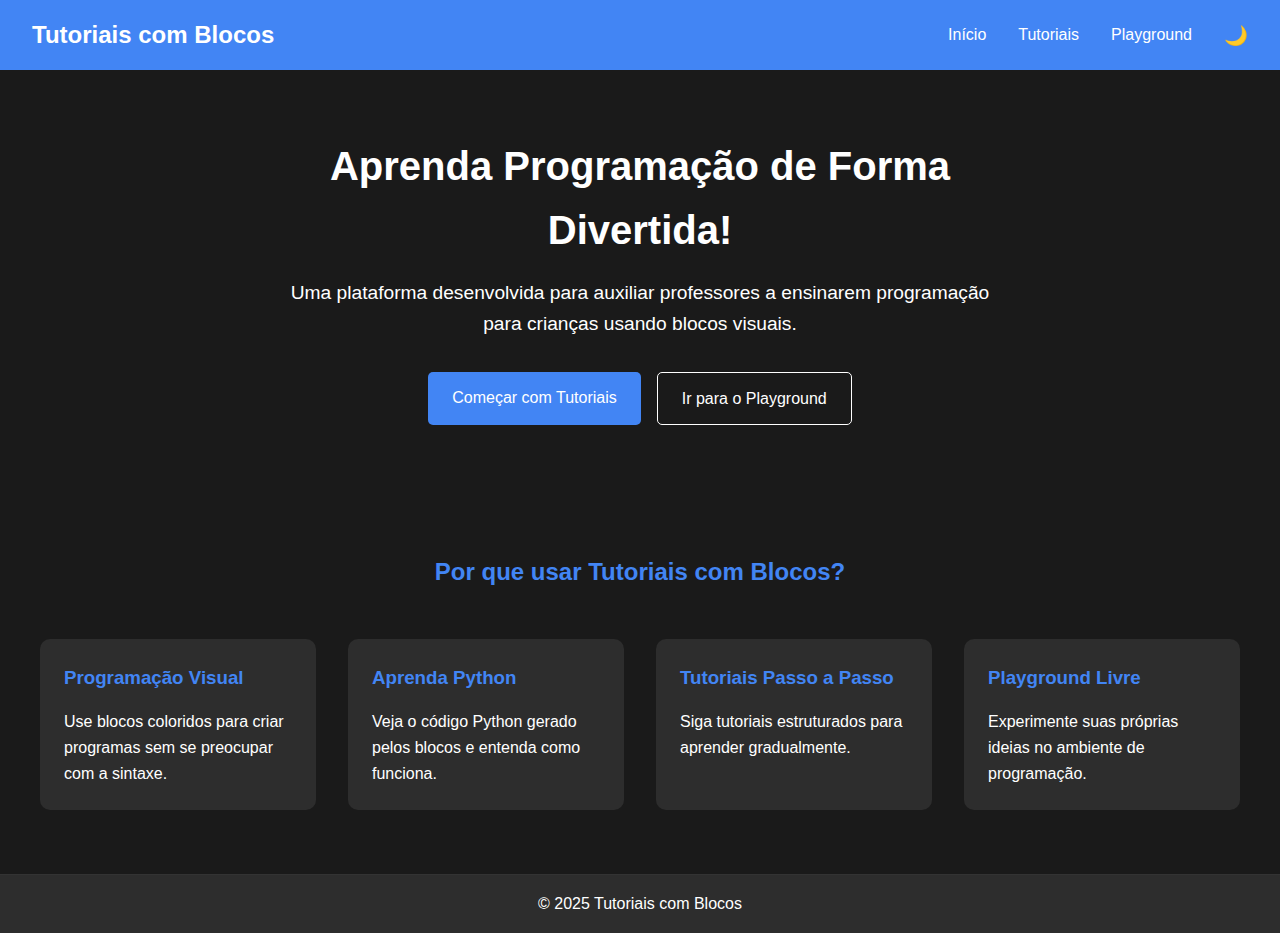
<file: index.html>
<!DOCTYPE html>
<html lang="pt-BR">
<head>
    <meta charset="UTF-8">
    <meta name="viewport" content="width=device-width, initial-scale=1.0">
    <title>Tutoriais com Blocos</title>
    <link rel="stylesheet" href="assets/css/styles.css">
    <script src="assets/js/theme.js"></script>
</head>
<body>
    <header>
        <nav class="navbar">
            <div class="logo">Tutoriais com Blocos</div>
            <div class="nav-links">
                <a href="index.html">Início</a>
                <a href="tutorials.html">Tutoriais</a>
                <a href="playground.html">Playground</a>
                <button class="theme-toggle">🌙</button>
            </div>
        </nav>
    </header>

    <main>
        <section class="hero">
            <h1>Aprenda Programação de Forma Divertida!</h1>
            <p>Uma plataforma desenvolvida para auxiliar professores a ensinarem programação para crianças usando blocos visuais.</p>
            <div class="cta-buttons">
                <a href="tutorials.html" class="btn primary">Começar com Tutoriais</a>
                <a href="playground.html" class="btn secondary">Ir para o Playground</a>
            </div>
        </section>

        <section class="features">
            <h2>Por que usar Tutoriais com Blocos?</h2>
            <div class="features-grid">
                <div class="feature-card">
                    <h3>Programação Visual</h3>
                    <p>Use blocos coloridos para criar programas sem se preocupar com a sintaxe.</p>
                </div>
                <div class="feature-card">
                    <h3>Aprenda Python</h3>
                    <p>Veja o código Python gerado pelos blocos e entenda como funciona.</p>
                </div>
                <div class="feature-card">
                    <h3>Tutoriais Passo a Passo</h3>
                    <p>Siga tutoriais estruturados para aprender gradualmente.</p>
                </div>
                <div class="feature-card">
                    <h3>Playground Livre</h3>
                    <p>Experimente suas próprias ideias no ambiente de programação.</p>
                </div>
            </div>
        </section>
    </main>

    <footer>
        <p>© 2025 Tutoriais com Blocos</p>
    </footer>
</body>
</html>
</file>
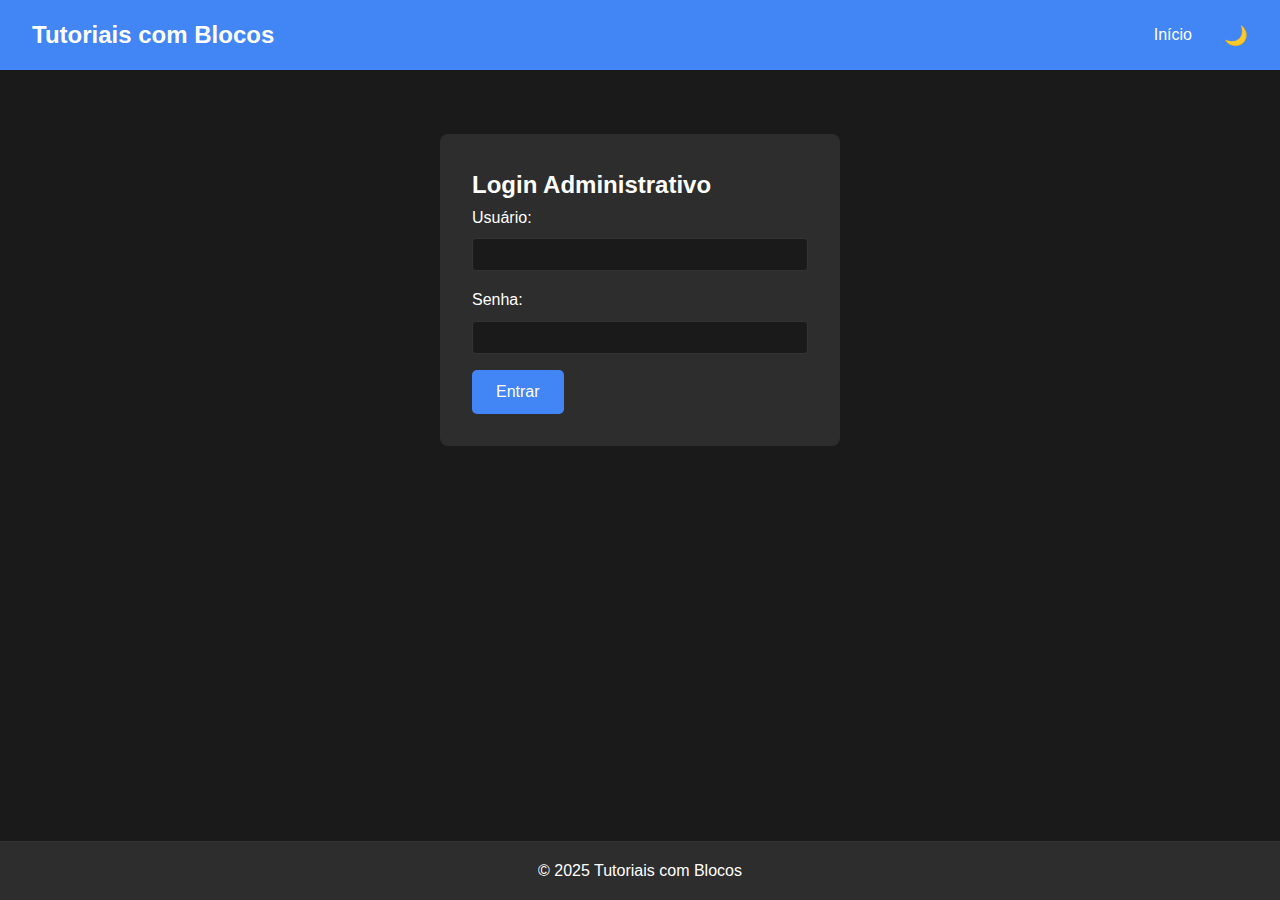
<file: admin.html>
<!DOCTYPE html>
<html lang="pt-BR">
<head>
    <meta charset="UTF-8">
    <meta name="viewport" content="width=device-width, initial-scale=1.0">
    <title>Admin - Tutoriais com Blocos</title>
    <link rel="stylesheet" href="assets/css/styles.css">
    <link rel="stylesheet" href="assets/css/admin.css">
    <script src="assets/js/theme.js"></script>
</head>
<body>
    <header>
        <nav class="navbar">
            <div class="logo">Tutoriais com Blocos</div>
            <div class="nav-links">
                <a href="index.html">Início</a>
                <button class="theme-toggle">🌙</button>
            </div>
        </nav>
    </header>

    <main>
        <!-- Tela de Login -->
        <div id="loginScreen" class="admin-container">
            <div class="login-box">
                <h2>Login Administrativo</h2>
                <form id="loginForm">
                    <div class="form-group">
                        <label for="username">Usuário:</label>
                        <input type="text" id="username" required>
                    </div>
                    <div class="form-group">
                        <label for="password">Senha:</label>
                        <input type="password" id="password" required>
                    </div>
                    <button type="submit" class="btn primary">Entrar</button>
                </form>
            </div>
        </div>

        <!-- Painel Admin (inicialmente oculto) -->
        <div id="adminPanel" class="admin-container" style="display: none;">
            <div class="admin-content">
                <div class="admin-header">
                    <h2>Gerenciar Tutoriais</h2>
                    <div class="admin-actions">
                        <button onclick="showChangePasswordModal()" class="btn secondary">Alterar Senha</button>
                        <button id="logoutBtn" class="btn secondary">Sair</button>
                    </div>
                </div>
                <button id="newTutorialBtn" class="btn primary">Novo Tutorial</button>
                
                <!-- Formulário de Tutorial (inicialmente oculto) -->
                <div id="tutorialForm" class="tutorial-form" style="display: none;">
                    <h3 id="formTitle">Novo Tutorial</h3>
                    <form id="tutorialEditor">
                        <div class="form-group">
                            <label for="tutorialId">ID (ex: 1-1):</label>
                            <input type="text" id="tutorialId" required pattern="\d+-\d+" title="Formato: número-número (ex: 1-1)">
                            <small class="form-help">O primeiro número indica o módulo, o segundo a ordem do tutorial nesse módulo</small>
                        </div>
                        <div class="form-group">
                            <label for="tutorialTitle">Título:</label>
                            <input type="text" id="tutorialTitle" required>
                        </div>
                        <div class="form-group">
                            <label for="tutorialContent">Conteúdo:</label>
                            <textarea id="tutorialContent" rows="10" required></textarea>
                        </div>
                        <div class="form-buttons">
                            <button type="submit" class="btn primary">Salvar</button>
                            <button type="button" id="cancelBtn" class="btn secondary">Cancelar</button>
                        </div>
                    </form>
                </div>

                <div class="tutorials-list" id="tutorialsList">
                    <!-- Lista de tutoriais será inserida aqui via JavaScript -->
                </div>
            </div>
        </div>
    </main>

    <footer>
        <p>© 2025 Tutoriais com Blocos</p>
    </footer>

    <script src="assets/js/admin.js"></script>

    <!-- Adicionar antes do fechamento do body -->
    <div id="changePasswordModal" class="modal">
        <div class="modal-content">
            <h2>Alterar Senha</h2>
            <form id="changePasswordForm">
                <div class="form-group">
                    <label for="currentPassword">Senha Atual:</label>
                    <input type="password" id="currentPassword" required>
                </div>
                <div class="form-group">
                    <label for="newPassword">Nova Senha:</label>
                    <input type="password" id="newPassword" required>
                </div>
                <div class="form-group">
                    <label for="confirmPassword">Confirmar Nova Senha:</label>
                    <input type="password" id="confirmPassword" required>
                </div>
                <div class="button-group">
                    <button type="button" class="btn secondary" onclick="closeChangePasswordModal()">Cancelar</button>
                    <button type="submit" class="btn primary">Salvar</button>
                </div>
            </form>
        </div>
    </div>

    <script>
        // Verificar se é um novo login
        if (localStorage.getItem('justLoggedIn')) {
            localStorage.removeItem('justLoggedIn');
            // Forçar um hard reload com cache bypass
            window.location.href = window.location.href + 
                (window.location.href.includes('?') ? '&' : '?') + 
                'cache=' + new Date().getTime();
        }
    </script>
</body>
</html>
</file>
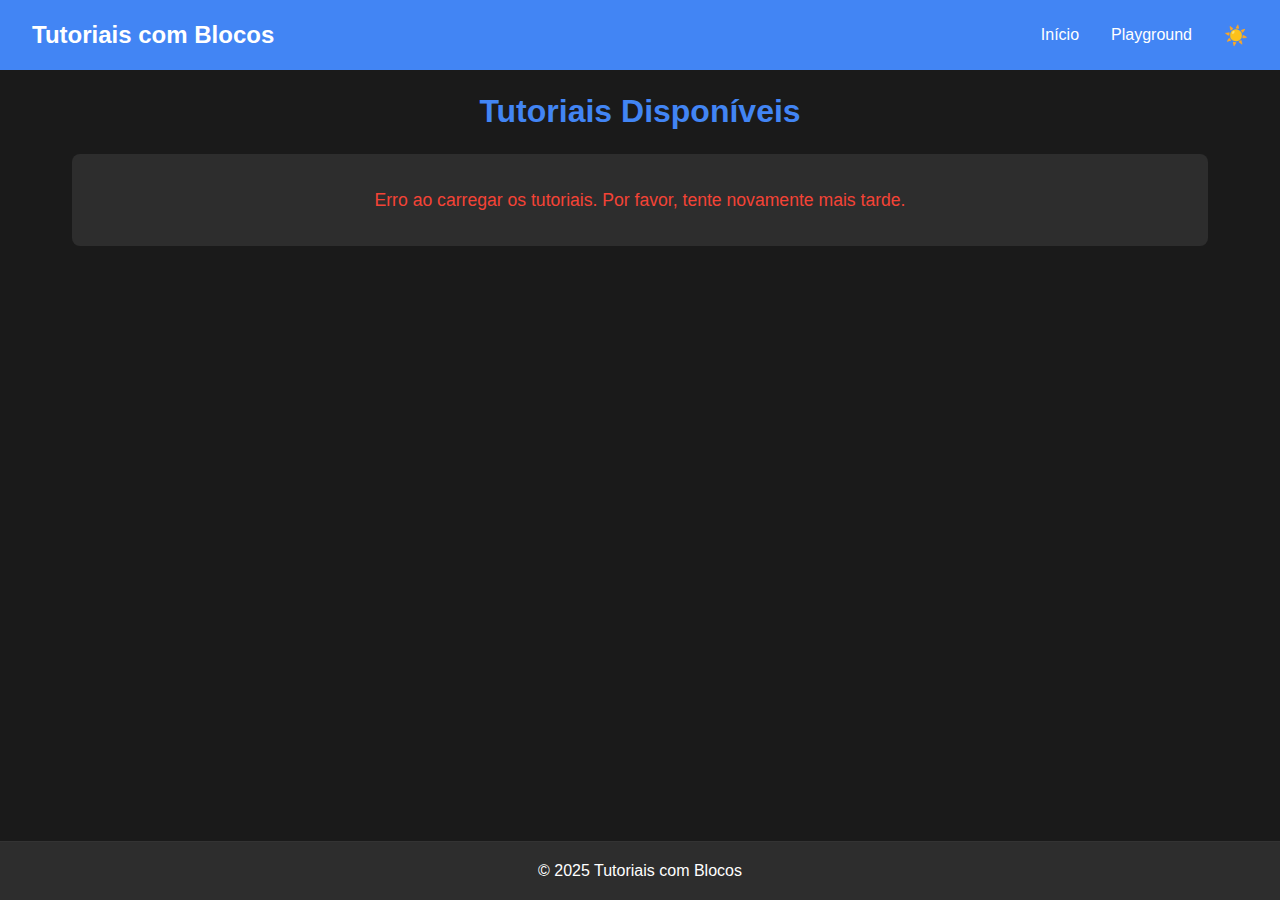
<file: tutorials.html>
<!DOCTYPE html>
<html lang="pt-BR" data-theme="dark">
<head>
    <meta charset="UTF-8">
    <meta name="viewport" content="width=device-width, initial-scale=1.0">
    <title>Tutoriais com Blocos - Lista de Tutoriais</title>
    <link rel="stylesheet" href="https://fonts.googleapis.com/icon?family=Material+Icons">
    <!-- Primeiro carrega o CSS global -->
    <link rel="stylesheet" href="assets/css/styles.css">
    <!-- Depois carrega o CSS específico da página -->
    <link rel="stylesheet" href="assets/css/tutorials.css">
</head>
<body>
    <header>
        <nav class="navbar">
            <div class="logo">Tutoriais com Blocos</div>
            <div class="nav-links">
                <a href="index.html">Início</a>
                <a href="playground.html">Playground</a>
                <button class="theme-toggle">🌙</button>
            </div>
        </nav>
    </header>

    <main>
        <div class="tutorials-container">
            <h1>Tutoriais Disponíveis</h1>
            
            <div class="modules-container">
                <!-- Os módulos serão inseridos aqui dinamicamente -->
            </div>
        </div>
    </main>

    <footer>
        <p>&copy; 2025 Tutoriais com Blocos</p>
    </footer>

    <script>
        const themeToggle = document.querySelector('.theme-toggle');
        const html = document.documentElement;

        // Carregar tema salvo, usando 'dark' como padrão
        const savedTheme = localStorage.getItem('theme') || 'dark';
        html.setAttribute('data-theme', savedTheme);
        themeToggle.textContent = savedTheme === 'dark' ? '☀️' : '🌙';

        themeToggle.addEventListener('click', () => {
            const currentTheme = html.getAttribute('data-theme');
            const newTheme = currentTheme === 'light' ? 'dark' : 'light';
            
            html.setAttribute('data-theme', newTheme);
            localStorage.setItem('theme', newTheme);
            themeToggle.textContent = newTheme === 'dark' ? '☀️' : '🌙';
        });
    </script>
    <script src="assets/js/tutorials.js"></script>
</body>
</html>
</file>
<file: assets/css/styles.css>
:root {
    /* Tema escuro (padrão) */
    --primary-color: #4285f4;
    --text-color: #ffffff;
    --background-dark: #1a1a1a;
    --card-background: #2d2d2d;
    --border-color: #333;
}

[data-theme="light"] {
    /* Tema claro */
    --primary-color: #4285f4;
    --text-color: #333333;
    --background-dark: #ffffff;
    --card-background: #f5f5f5;
    --border-color: #e0e0e0;
}

* {
    margin: 0;
    padding: 0;
    box-sizing: border-box;
}

body {
    font-family: 'Arial', sans-serif;
    background-color: var(--background-dark);
    color: var(--text-color);
    line-height: 1.6;
    min-height: 100vh;
    display: flex;
    flex-direction: column;
}

main {
    flex: 1;
}

/* Navbar */
.navbar {
    display: flex;
    justify-content: space-between;
    align-items: center;
    padding: 1rem 2rem;
    background-color: var(--primary-color);
}

.logo {
    font-size: 1.5rem;
    font-weight: bold;
}

.nav-links {
    display: flex;
    gap: 2rem;
    align-items: center;
}

.nav-links a {
    color: var(--text-color);
    text-decoration: none;
}

.theme-toggle {
    background: none;
    border: none;
    cursor: pointer;
    font-size: 1.2rem;
}

/* Hero Section */
.hero {
    text-align: center;
    padding: 4rem 2rem;
    max-width: 800px;
    margin: 0 auto;
}

.hero h1 {
    font-size: 2.5rem;
    margin-bottom: 1rem;
}

.hero p {
    font-size: 1.2rem;
    margin-bottom: 2rem;
}

/* Buttons */
.cta-buttons {
    display: flex;
    gap: 1rem;
    justify-content: center;
}

.btn {
    padding: 0.8rem 1.5rem;
    border-radius: 5px;
    border: none;
    cursor: pointer;
    font-size: 1rem;
    transition: opacity 0.3s;
    text-decoration: none;
    display: inline-block;
}

.btn:hover {
    opacity: 0.9;
}

.primary {
    background-color: var(--primary-color);
    color: var(--text-color);
}

.secondary {
    background-color: transparent;
    border: 1px solid var(--text-color);
    color: var(--text-color);
}

/* Features Section */
.features {
    padding: 4rem 2rem;
}

.features h2 {
    text-align: center;
    margin-bottom: 3rem;
    color: var(--primary-color);
}

.features-grid {
    display: grid;
    grid-template-columns: repeat(auto-fit, minmax(250px, 1fr));
    gap: 2rem;
    max-width: 1200px;
    margin: 0 auto;
}

.feature-card {
    background-color: var(--card-background);
    padding: 1.5rem;
    border-radius: 10px;
    text-align: left;
}

.feature-card h3 {
    color: var(--primary-color);
    margin-bottom: 1rem;
}

/* Footer */
footer {
    background-color: var(--card-background);
    color: var(--text-color);
    text-align: center;
    padding: 1rem;
    border-top: 1px solid var(--border-color);
}

footer p {
    margin: 0;
}

/* Responsividade */
@media (max-width: 768px) {
    .nav-links {
        gap: 1rem;
    }

    .hero h1 {
        font-size: 2rem;
    }

    .cta-buttons {
        flex-direction: column;
    }

    .features-grid {
        grid-template-columns: 1fr;
    }
}
</file>
<file: assets/css/admin.css>
.admin-container {
    max-width: 1200px;
    margin: 2rem auto;
    padding: 0 1rem;
}

.login-box {
    background-color: var(--card-background);
    padding: 2rem;
    border-radius: 8px;
    max-width: 400px;
    margin: 4rem auto;
}

.form-group {
    margin-bottom: 1rem;
}

.form-group label {
    display: block;
    margin-bottom: 0.5rem;
}

.form-group input {
    width: 100%;
    padding: 0.5rem;
    border: 1px solid var(--border-color);
    border-radius: 4px;
    background-color: var(--background-dark);
    color: var(--text-color);
}

.admin-content {
    background-color: var(--card-background);
    padding: 2rem;
    border-radius: 8px;
}

.tutorials-list {
    margin-top: 2rem;
}

.tutorial-item {
    display: flex;
    align-items: center;
    justify-content: space-between;
    padding: 8px;
    border-bottom: 1px solid #eee;
    transition: background-color 0.3s;
}

.tutorial-item:hover {
    background-color: #f5f5f5;
}

.tutorial-item span {
    cursor: pointer;
    flex: 1;
}

.delete-btn {
    background-color: #ff4444;
    color: white;
    border: none;
    border-radius: 50%;
    width: 24px;
    height: 24px;
    line-height: 24px;
    text-align: center;
    cursor: pointer;
    transition: background-color 0.3s;
}

.delete-btn:hover {
    background-color: #cc0000;
}

button:disabled {
    opacity: 0.7;
    cursor: not-allowed;
}

#newTutorialBtn {
    margin-bottom: 1rem;
}

.tutorial-form {
    background-color: var(--card-background);
    padding: 2rem;
    border-radius: 8px;
    margin: 1rem 0;
}

.tutorial-form h3 {
    margin-bottom: 1.5rem;
    color: var(--primary-color);
}

.form-buttons {
    display: flex;
    gap: 1rem;
    margin-top: 1.5rem;
}

textarea {
    width: 100%;
    padding: 0.5rem;
    border: 1px solid var(--border-color);
    border-radius: 4px;
    background-color: var(--background-dark);
    color: var(--text-color);
    font-family: inherit;
    resize: vertical;
}

.form-help {
    display: block;
    font-size: 0.85em;
    color: #666;
    margin-top: 0.25rem;
}

.module-group {
    margin-bottom: 2rem;
    background-color: var(--card-background);
    border-radius: 8px;
    overflow: hidden;
}

.module-group h3 {
    padding: 1rem;
    margin: 0;
    background-color: var(--primary-color);
    color: white;
}

.tutorial-actions {
    display: flex;
    gap: 0.5rem;
}

.preview-btn {
    background-color: #4CAF50;
    color: white;
    border: none;
    border-radius: 50%;
    width: 24px;
    height: 24px;
    line-height: 24px;
    text-align: center;
    cursor: pointer;
    transition: background-color 0.3s;
    padding: 0;
    font-size: 14px;
    display: flex;
    align-items: center;
    justify-content: center;
}

.preview-btn:hover {
    background-color: #45a049;
    transform: scale(1.1);
}

.preview-dialog {
    border: none;
    border-radius: 8px;
    padding: 0;
    max-width: 800px;
    width: 90%;
    max-height: 90vh;
    background-color: var(--card-background);
}

.preview-dialog::backdrop {
    background-color: rgba(0, 0, 0, 0.5);
}

.preview-content {
    padding: 2rem;
    max-height: calc(90vh - 4rem);
    overflow-y: auto;
}

.preview-content h2 {
    margin-top: 0;
    color: var(--primary-color);
    border-bottom: 2px solid var(--primary-color);
    padding-bottom: 0.5rem;
}

.preview-info {
    margin: 1rem 0;
    padding: 0.5rem;
    background-color: var(--background-dark);
    border-radius: 4px;
    font-size: 0.9em;
    color: var(--text-color);
}

.tutorial-content {
    margin: 1rem 0;
    padding: 1rem;
    background-color: var(--background-dark);
    border-radius: 4px;
    white-space: pre-wrap;
    line-height: 1.5;
}

.close-preview {
    margin-top: 1rem;
    padding: 0.5rem 1rem;
    background-color: var(--primary-color);
    color: white;
    border: none;
    border-radius: 4px;
    cursor: pointer;
    transition: background-color 0.3s;
}

.close-preview:hover {
    background-color: var(--primary-color-dark);
}

.tutorial-item {
    padding: 1rem;
    border-bottom: 1px solid var(--border-color);
}

.tutorial-item:last-child {
    border-bottom: none;
}

.tutorial-content-editor {
    white-space: pre-wrap;
    min-height: 300px;
    width: 100%;
    padding: 1rem;
    font-family: 'Arial', sans-serif;
    line-height: 1.6;
}

.modal {
    display: none;
    position: fixed;
    top: 0;
    left: 0;
    width: 100%;
    height: 100%;
    background-color: rgba(0, 0, 0, 0.5);
    z-index: 1000;
}

.modal-content {
    background-color: var(--card-background);
    margin: 15% auto;
    padding: 20px;
    border-radius: 8px;
    width: 80%;
    max-width: 500px;
}

.button-group {
    display: flex;
    justify-content: flex-end;
    gap: 1rem;
    margin-top: 1rem;
}

.admin-header {
    display: flex;
    justify-content: space-between;
    align-items: center;
    margin-bottom: 1rem;
}

.admin-actions {
    display: flex;
    gap: 0.5rem;
}
</file>
<file: assets/css/tutorials.css>
.tutorials-container {
    max-width: 1200px;
    margin: 1rem auto;
    padding: 0 1rem;
    color: var(--text-color);
}

.tutorials-container h1 {
    color: var(--primary-color);
    text-align: center;
    margin-bottom: 1rem;
}

.module-container {
    background-color: #ffffff;
    border-radius: 8px;
    margin-bottom: 1rem;
    box-shadow: 0 2px 4px rgba(0, 0, 0, 0.1);
    overflow: hidden;
    border: 1px solid var(--border-color);
}

.module-header {
    background-color: var(--primary-color);
    color: white;
    padding: 0.75rem 1rem;
    font-size: 1.2rem;
    font-weight: bold;
}

.tutorials-list {
    padding: 0.5rem;
    background-color: var(--card-background);
}

.tutorial-card {
    background-color: var(--background-dark);
    border-radius: 6px;
    padding: 0.5rem 0.75rem;
    margin-bottom: 0.5rem;
    cursor: pointer;
    transition: all 0.3s ease;
    border: 1px solid var(--border-color);
}

.tutorial-card:last-child {
    margin-bottom: 0;
}

.tutorial-card:hover {
    transform: translateY(-2px);
    box-shadow: 0 4px 8px rgba(0, 0, 0, 0.1);
}

.tutorial-card h3 {
    color: var(--primary-color);
    margin: 0;
    display: flex;
    gap: 0.5rem;
    align-items: baseline;
    font-size: 1rem;
    line-height: 1.2;
}

.tutorial-card h3 .tutorial-code {
    color: var(--text-color);
    font-size: 0.9em;
    opacity: 0.8;
}

.tutorial-card p {
    color: var(--text-color);
    margin-top: 0.25rem;
    font-size: 0.9rem;
    line-height: 1.3;
}

/* Novo: Conteúdo expandido do tutorial */
.tutorial-expanded-content {
    max-height: 0;
    overflow: hidden;
    transition: max-height 0.3s ease-out;
    margin-top: 0;
    opacity: 0;
}

.tutorial-card.expanded .tutorial-expanded-content {
    max-height: 1000px; /* Altura máxima para a animação */
    margin-top: 1rem;
    opacity: 1;
    border-top: 1px solid var(--border-color);
    padding-top: 1rem;
}

.tutorial-expanded-content .tutorial-body {
    margin: 0 0 1rem 0;
    line-height: 1.4;
    color: var(--text-color);
}

.tutorial-expanded-content .tutorial-actions {
    display: flex;
    justify-content: flex-end;
    gap: 0.5rem;
}

.tutorial-expanded-content .start-tutorial,
.tutorial-expanded-content .close-tutorial {
    padding: 0.5rem 1rem;
    border: none;
    border-radius: 4px;
    cursor: pointer;
    font-size: 0.9rem;
    text-align: center;
}

.tutorial-expanded-content .start-tutorial {
    background-color: #4CAF50; /* Mesmo verde do botão executar */
    color: white;
}

.tutorial-expanded-content .start-tutorial:hover {
    background-color: #45a049; /* Mesmo hover do botão executar */
}

.tutorial-expanded-content .close-tutorial {
    background-color: #e0e0e0;
    color: #333333;
}

.tutorial-expanded-content .close-tutorial:hover {
    background-color: #d0d0d0;
}

.empty-message,
.error-message {
    text-align: center;
    padding: 2rem;
    background-color: var(--card-background);
    border-radius: 8px;
    margin: 1rem;
}

.empty-message p {
    color: var(--text-color);
    font-size: 1.1rem;
}

.error-message p {
    color: #f44336;
    font-size: 1.1rem;
}

@media (max-width: 768px) {
    .tutorials-container {
        margin: 1rem auto;
    }

    .tutorial-card {
        padding: 0.8rem;
    }
}
</file>
